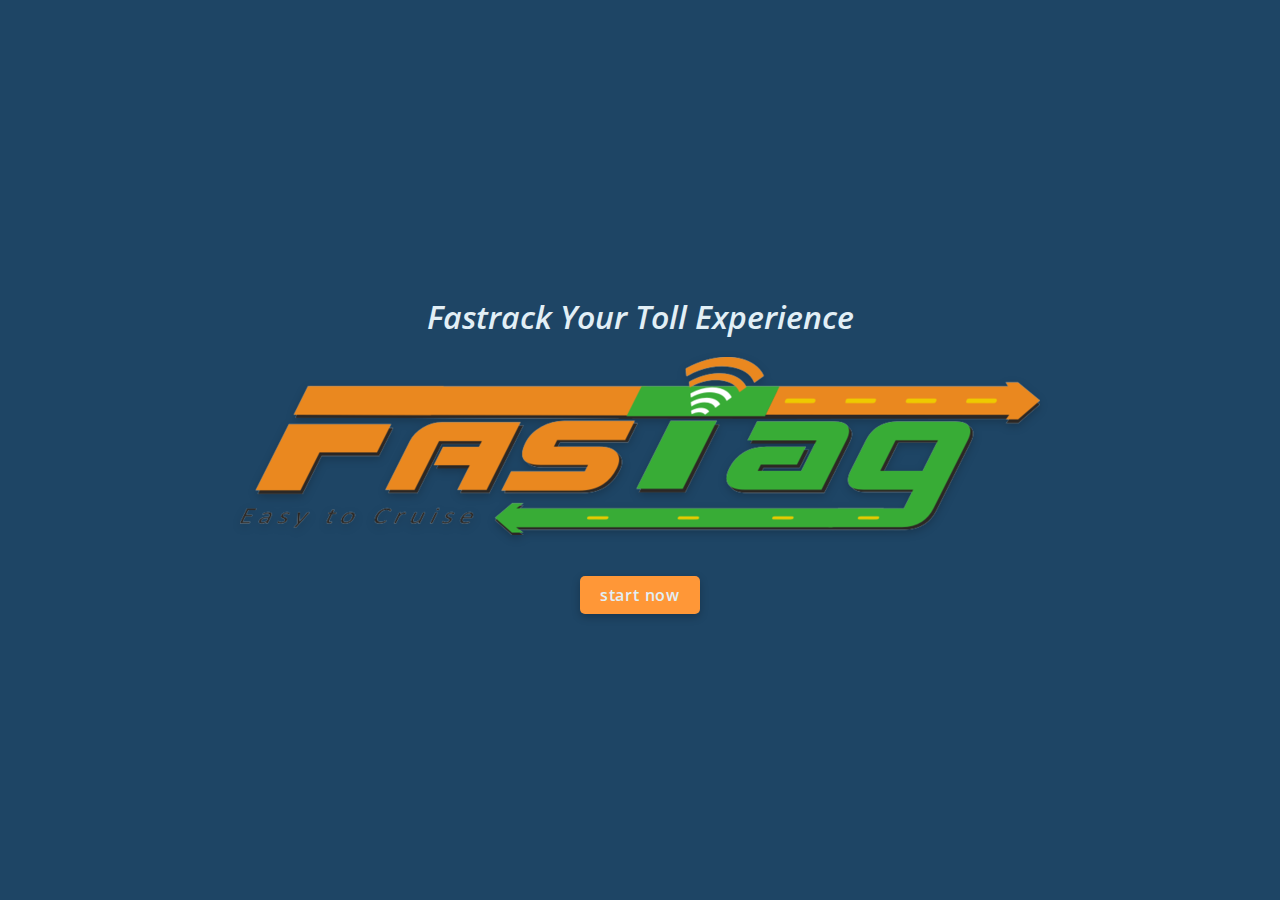
<file: index.html>
<!DOCTYPE html>
<html lang="en">
  <head>
    <meta charset="UTF-8" />
    <meta http-equiv="X-UA-Compatible" content="IE=edge" />
    <meta name="viewport" content="width=device-width, initial-scale=1.0" />
    <title>My FASTTag</title>
    <link
      rel="stylesheet"
      href="https://cdn.jsdelivr.net/npm/bootstrap@5.2.0/dist/css/bootstrap.min.css"
    />
    <link rel="stylesheet" href="./scss/style.css" />
  </head>
  <body>
    <div class="container-fluid">
      <div class="row vh-100 align-items-center">
        <div class="landing-content text-center">
          <p>fastrack your toll experience</p>
          <img
            src="./images/fasttag-logo.png"
            alt="My FASTTag logo"
            class="img-fluid"
          />
          <div class="landing-start-btn mt-5">
            <a href="./pages/signup.html">start now</a>
          </div>
        </div>
      </div>
    </div>
  </body>
</html>
</file>
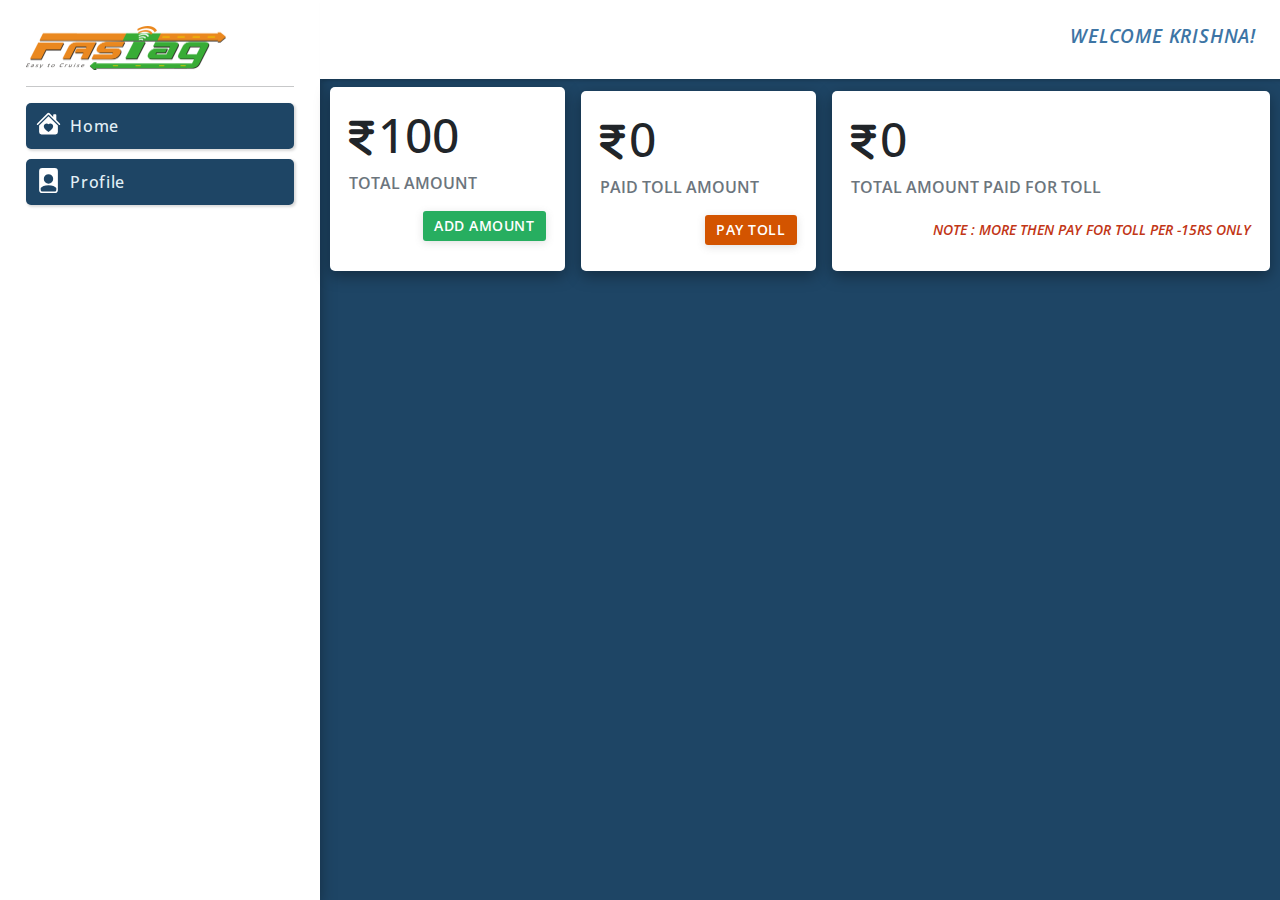
<file: pages/dashboard.html>
<!DOCTYPE html>
<html lang="en">
  <head>
    <meta charset="UTF-8" />
    <meta http-equiv="X-UA-Compatible" content="IE=edge" />
    <meta name="viewport" content="width=device-width, initial-scale=1.0" />
    <title>My FASTTag Dashboard</title>
    <link
      rel="stylesheet"
      href="https://cdnjs.cloudflare.com/ajax/libs/font-awesome/6.1.2/css/all.min.css"
    />
    <link
      rel="stylesheet"
      href="https://cdn.jsdelivr.net/npm/bootstrap@5.2.0/dist/css/bootstrap.min.css"
    />
    <link rel="stylesheet" href="../scss/style.css" />
  </head>
  <body>
    <div class="container-fluid">
      <div class="row">
        <div class="col-lg-3 col-md-3 col-sm-4 d-none d-sm-block sidebar">
          <div class="sidebar-header">
            <img
              src="../images/fasttag-logo.png"
              alt="My FASTTag logo"
              class="img-fluid"
              width="200"
              height="auto"
            />
            <hr />
          </div>
          <ul>
            <li>
              <svg
                xmlns="http://www.w3.org/2000/svg"
                width="25"
                height="25"
                fill="currentColor"
                class="bi bi-house-heart-fill d-inline-block"
                viewBox="0 0 16 16"
                style="color: #fff; margin-top: -3%"
              >
                <path
                  d="M7.293 1.5a1 1 0 0 1 1.414 0L11 3.793V2.5a.5.5 0 0 1 .5-.5h1a.5.5 0 0 1 .5.5v3.293l2.354 2.353a.5.5 0 0 1-.708.707L8 2.207 1.354 8.853a.5.5 0 1 1-.708-.707L7.293 1.5Z"
                />
                <path
                  d="m14 9.293-6-6-6 6V13.5A1.5 1.5 0 0 0 3.5 15h9a1.5 1.5 0 0 0 1.5-1.5V9.293Zm-6-.811c1.664-1.673 5.825 1.254 0 5.018-5.825-3.764-1.664-6.691 0-5.018Z"
                />
              </svg>
              <a href="#">Home</a>
            </li>
            <li>
              <svg
                xmlns="http://www.w3.org/2000/svg"
                width="25"
                height="25"
                fill="currentColor"
                class="bi bi-file-person-fill"
                viewBox="0 0 16 16"
                style="color: #fff; margin-top: -3%"
              >
                <path
                  d="M12 0H4a2 2 0 0 0-2 2v12a2 2 0 0 0 2 2h8a2 2 0 0 0 2-2V2a2 2 0 0 0-2-2zm-1 7a3 3 0 1 1-6 0 3 3 0 0 1 6 0zm-3 4c2.623 0 4.146.826 5 1.755V14a1 1 0 0 1-1 1H4a1 1 0 0 1-1-1v-1.245C3.854 11.825 5.377 11 8 11z"
                />
              </svg>
              <a href="#">Profile</a>
            </li>
          </ul>
        </div>
        <div class="col-lg-9 col-md-9 col-sm-8 profile-content">
          <div class="row">
            <div class="profile-header">
              <svg
                xmlns="http://www.w3.org/2000/svg"
                width="36"
                height="36"
                fill="currentColor"
                class="bi bi-list d-block d-sm-none"
                viewBox="0 0 16 16"
                style="color: #000; position: absolute"
              >
                <path
                  fill-rule="evenodd"
                  d="M2.5 12a.5.5 0 0 1 .5-.5h10a.5.5 0 0 1 0 1H3a.5.5 0 0 1-.5-.5zm0-4a.5.5 0 0 1 .5-.5h10a.5.5 0 0 1 0 1H3a.5.5 0 0 1-.5-.5zm0-4a.5.5 0 0 1 .5-.5h10a.5.5 0 0 1 0 1H3a.5.5 0 0 1-.5-.5z"
                />
              </svg>
              <h3>welcome krishna!</h3>
            </div>
          </div>
          <div class="row g-1 pt-2 amount-frame">
            <div class="col-lg-3 col-md-5 frame-one">
              <i class="fa-solid fa-indian-rupee-sign"></i>
              <h2>100</h2>
              <span class="text-secondary">total amount</span>
              <button>add amount</button>
            </div>
            <div class="col-lg-3 col-md frame-two ms-lg-3 ms-md-2 mt-sm-2">
              <i class="fa-solid fa-indian-rupee-sign"></i>
              <h2>0</h2>
              <span class="text-secondary">paid toll amount</span>
              <button>pay toll</button>
            </div>
            <div class="col-lg frame-three ms-lg-3 mt-md-2 mt-sm-2">
              <i class="fa-solid fa-indian-rupee-sign"></i>
              <h2>0</h2>
              <span class="text-secondary">total amount paid for toll</span>
              <label>note : more then pay for toll per -15Rs only </label>
            </div>
          </div>
        </div>
      </div>
    </div>
    <script src="../js/index.js"></script>
  </body>
</html>
</file>
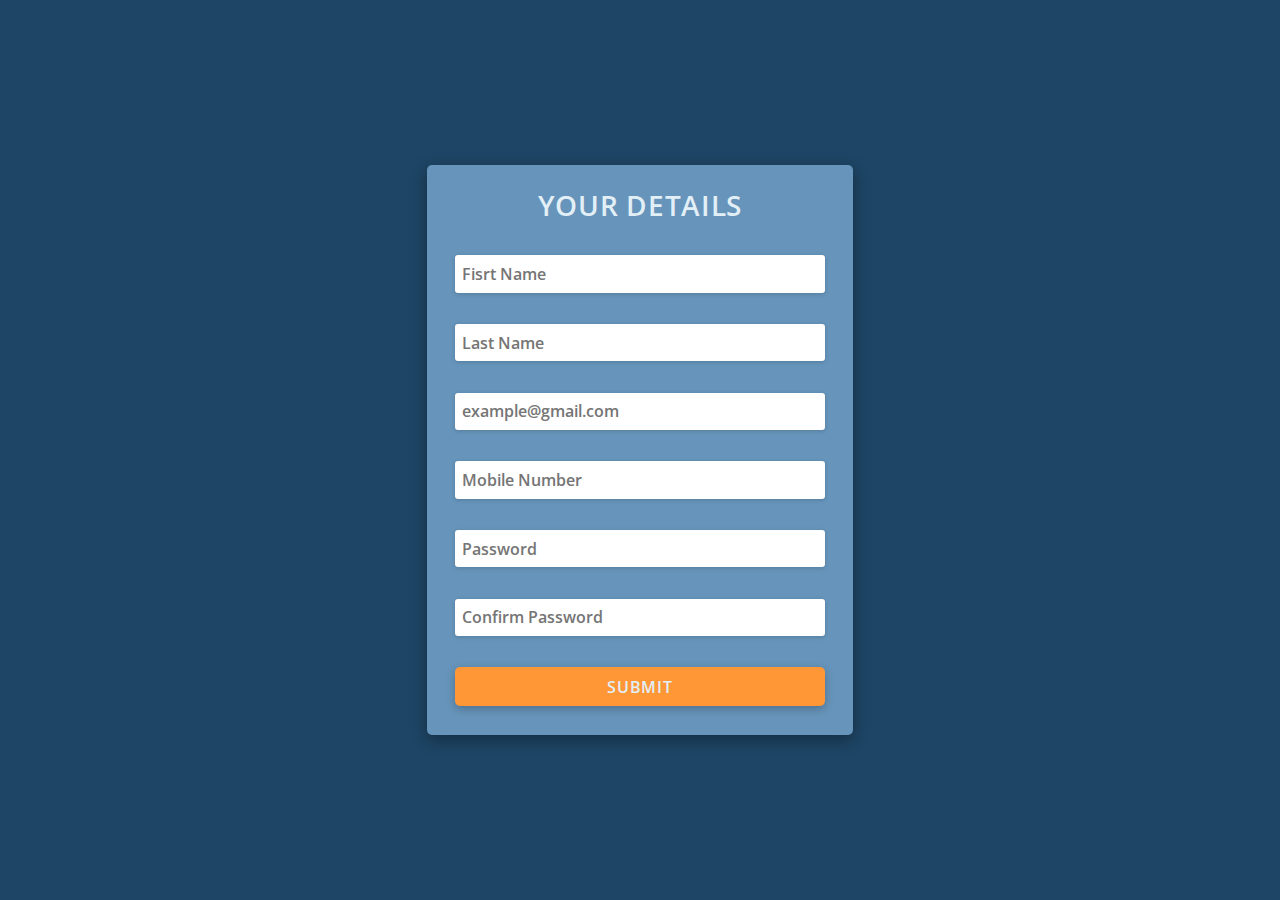
<file: pages/signup.html>
<!DOCTYPE html>
<html lang="en">
  <head>
    <meta charset="UTF-8" />
    <meta http-equiv="X-UA-Compatible" content="IE=edge" />
    <meta name="viewport" content="width=device-width, initial-scale=1.0" />
    <title>My FASTTag Signup</title>
    <link
      rel="stylesheet"
      href="https://cdn.jsdelivr.net/npm/bootstrap@5.2.0/dist/css/bootstrap.min.css"
    />
    <link
      rel="stylesheet"
      href="https://cdnjs.cloudflare.com/ajax/libs/font-awesome/6.1.2/css/all.min.css"
    />
    <link rel="stylesheet" href="../scss/style.css" />
  </head>
  <body>
    <div class="container-fluid">
      <div class="row vh-100 align-items-center">
        <div class="col-lg-4 offset-lg-4 col-md-4 offset-md-4 col-sm-8 offset-sm-2 col-10 offset-1 p-2 frame">
          <div class="frame-header text-center p-3 m-0">
            <h3>your details</h3>
          </div>
          <form action="" method="POST" id="form">
            <div class="form-ctrl">
              <input type="text" placeholder="Fisrt Name" id="fisrtName" />
              <i class="fa-solid fa-check"></i>
              <i class="fa-solid fa-circle-exclamation"></i>
              <small>error message</small>
            </div>
            <div class="form-ctrl">
              <input type="text" placeholder="Last Name" id="lastName" />
              <i class="fa-solid fa-check"></i>
              <i class="fa-solid fa-circle-exclamation"></i>
              <small>error message</small>
            </div>
            <div class="form-ctrl">
              <input type="email" placeholder="example@gmail.com" id="email" />
              <i class="fa-solid fa-check"></i>
              <i class="fa-solid fa-circle-exclamation"></i>
              <small>error message</small>
            </div>
            <div class="form-ctrl">
              <input
                type="number"
                placeholder="Mobile Number"
                id="mobileNumber"
              />
              <i class="fa-solid fa-check"></i>
              <i class="fa-solid fa-circle-exclamation"></i>
              <small>error message</small>
            </div>
            <div class="form-ctrl">
              <input type="password" placeholder="Password" id="password" />
              <i class="fa-solid fa-check"></i>
              <i class="fa-solid fa-circle-exclamation"></i>
              <small>error message</small>
            </div>
            <div class="form-ctrl">
              <input
                type="password"
                placeholder="Confirm Password"
                id="confirmPassword"
              />
              <i class="fa-solid fa-check"></i>
              <i class="fa-solid fa-circle-exclamation"></i>
              <small>error message</small>
            </div>
            <button>submit</button>
          </form>
        </div>
      </div>
    </div>
    <script src="../js/index.js"></script>
  </body>
</html>
</file>
<file: scss/style.css>
@import url("https://fonts.googleapis.com/css2?family=Open+Sans:wght@400;600;700&display=swap");
* {
  box-sizing: border-box;
  margin: 0;
  padding: 0;
}

body {
  background-color: #1e4565;
  font-family: "Open Sans", sans-serif;
}

input::-webkit-outer-spin-button,
input::-webkit-inner-spin-button {
  -webkit-appearance: none;
  margin: 0;
}

.landing-content p {
  color: #e2eff6;
  text-transform: capitalize;
  font-style: italic;
  font-size: 2rem;
  font-weight: 600;
}
.landing-content img {
  filter: drop-shadow(0 0.2rem 0.25rem rgba(0, 0, 0, 0.2));
}

.landing-start-btn a {
  background-color: #ff9737;
  color: #e2eff6;
  padding: 8px 20px;
  font-weight: 600;
  font-size: 1rem;
  text-decoration: none;
  text-transform: lowercase;
  letter-spacing: 0.8px;
  border: none;
  border-radius: 5px;
  box-shadow: rgba(0, 0, 0, 0.24) 0px 3px 8px;
}
.landing-start-btn :hover {
  background-color: #6694ba;
  transition: 0.3s ease-in;
}

.frame {
  background-color: #6694ba;
  border-radius: 5px;
  box-shadow: rgba(0, 0, 0, 0.35) 0px 5px 15px;
}

.frame-header h3 {
  color: #e2eff6;
  text-transform: uppercase;
  font-weight: 600;
  letter-spacing: 0.7px;
}

form {
  padding: 2% 5% 5% 5%;
}
form button {
  background-color: #ff9737;
  color: #e2eff6;
  width: 100%;
  padding: 2% 0%;
  border: none;
  border-radius: 5px;
  box-shadow: rgba(0, 0, 0, 0.24) 0px 3px 8px;
  font-weight: 600;
  font-size: 1rem;
  letter-spacing: 0.8px;
  text-transform: uppercase;
  outline: none;
}

.form-ctrl {
  position: relative;
  margin-bottom: 2%;
}
.form-ctrl input {
  color: #000;
  caret-color: #3d75a5;
  display: block;
  width: 100%;
  padding: 1.8%;
  font-size: 1rem;
  font-weight: 600;
  border: none;
  border-radius: 3px;
  box-shadow: rgba(0, 0, 0, 0.16) 0px 1px 4px;
  outline: none;
}
.form-ctrl i {
  position: absolute;
  top: 10px;
  right: 15px;
  font-size: 1.3rem;
  visibility: hidden;
}
.form-ctrl small {
  text-transform: uppercase;
  font-weight: 600;
  letter-spacing: 0.7px;
  visibility: hidden;
}

.form-ctrl.success input {
  border-radius: 3px;
  border: 2px solid #009432 !important;
}
.form-ctrl.success .fa-check {
  visibility: visible;
  color: #009432;
}
.form-ctrl.success small {
  visibility: visible;
  color: #009432;
}

.form-ctrl.error input {
  border-radius: 3px;
  border: 2px solid #c0392b !important;
}
.form-ctrl.error .fa-circle-exclamation {
  visibility: visible;
  color: #c0392b;
}
.form-ctrl.error small {
  visibility: visible;
  color: #c0392b;
}

.sidebar {
  background-color: #fff;
  padding: 2%;
  height: 100vh;
  box-shadow: rgba(0, 0, 0, 0.35) 0px 5px 15px;
}
.sidebar ul {
  margin: 0;
  padding: 0;
}
.sidebar ul li {
  list-style-type: none;
  background-color: #1e4565;
  cursor: pointer;
  padding: 4%;
  margin-bottom: 4%;
  border-radius: 5px;
  box-shadow: rgba(0, 0, 0, 0.15) 1.95px 1.95px 2.6px;
}
.sidebar ul li a {
  color: #e2eff6;
  text-decoration: none;
  font-weight: 500;
  letter-spacing: 0.7px;
  margin-left: 2%;
}

.profile-content {
  height: 100vh;
}

.profile-header {
  background-color: #fff;
  padding: 2.5%;
  box-shadow: rgba(0, 0, 0, 0.15) 1.95px 1.95px 2.6px;
}
.profile-header h3 {
  color: #3d75a5;
  font-size: 1.2rem;
  font-weight: 600;
  font-style: italic;
  text-transform: uppercase;
  letter-spacing: 0.8px;
  text-align: right;
}

.amount-frame .frame-one {
  background-color: #fff;
  min-height: 180px;
  padding: 2%;
  border-radius: 5px;
  box-shadow: rgba(0, 0, 0, 0.35) 0px 5px 15px;
}
.amount-frame .frame-one span {
  display: block;
  font-size: 1rem;
  font-weight: 600;
  text-transform: uppercase;
}
.amount-frame .frame-one i {
  font-size: 2.5rem;
}
.amount-frame .frame-one h2 {
  display: inline-block;
  font-size: 3rem;
}
.amount-frame .frame-one button {
  float: right;
  background-color: #27ae60;
  color: #fff;
  border: none;
  outline: none;
  padding: 2% 6%;
  margin-top: 8%;
  text-transform: uppercase;
  font-size: 0.9rem;
  font-weight: 600;
  letter-spacing: 0.5px;
  border-radius: 3px;
  box-shadow: rgba(99, 99, 99, 0.2) 0px 2px 8px 0px;
}
.amount-frame .frame-two {
  background-color: #fff;
  min-height: 180px;
  padding: 2%;
  border-radius: 5px;
  box-shadow: rgba(0, 0, 0, 0.35) 0px 5px 15px;
}
.amount-frame .frame-two span {
  display: block;
  font-size: 1rem;
  font-weight: 600;
  text-transform: uppercase;
}
.amount-frame .frame-two i {
  font-size: 2.5rem;
}
.amount-frame .frame-two h2 {
  display: inline-block;
  font-size: 3rem;
}
.amount-frame .frame-two button {
  float: right;
  background-color: #d35400;
  color: #fff;
  border: none;
  outline: none;
  padding: 2% 6%;
  margin-top: 8%;
  text-transform: uppercase;
  font-size: 0.9rem;
  font-weight: 600;
  letter-spacing: 0.5px;
  border-radius: 3px;
  box-shadow: rgba(99, 99, 99, 0.2) 0px 2px 8px 0px;
}
.amount-frame .frame-three {
  background-color: #fff;
  min-height: 180px;
  padding: 2%;
  border-radius: 5px;
  box-shadow: rgba(0, 0, 0, 0.35) 0px 5px 15px;
}
.amount-frame .frame-three span {
  display: block;
  font-size: 1rem;
  font-weight: 600;
  text-transform: uppercase;
}
.amount-frame .frame-three label {
  color: #c23616;
  display: block;
  font-size: 0.9rem;
  font-style: italic;
  text-transform: uppercase;
  text-align: right;
  font-weight: 600;
  margin-top: 5%;
}
.amount-frame .frame-three i {
  font-size: 2.5rem;
}
.amount-frame .frame-three h2 {
  display: inline-block;
  font-size: 3rem;
}/*# sourceMappingURL=style.css.map */
</file>
